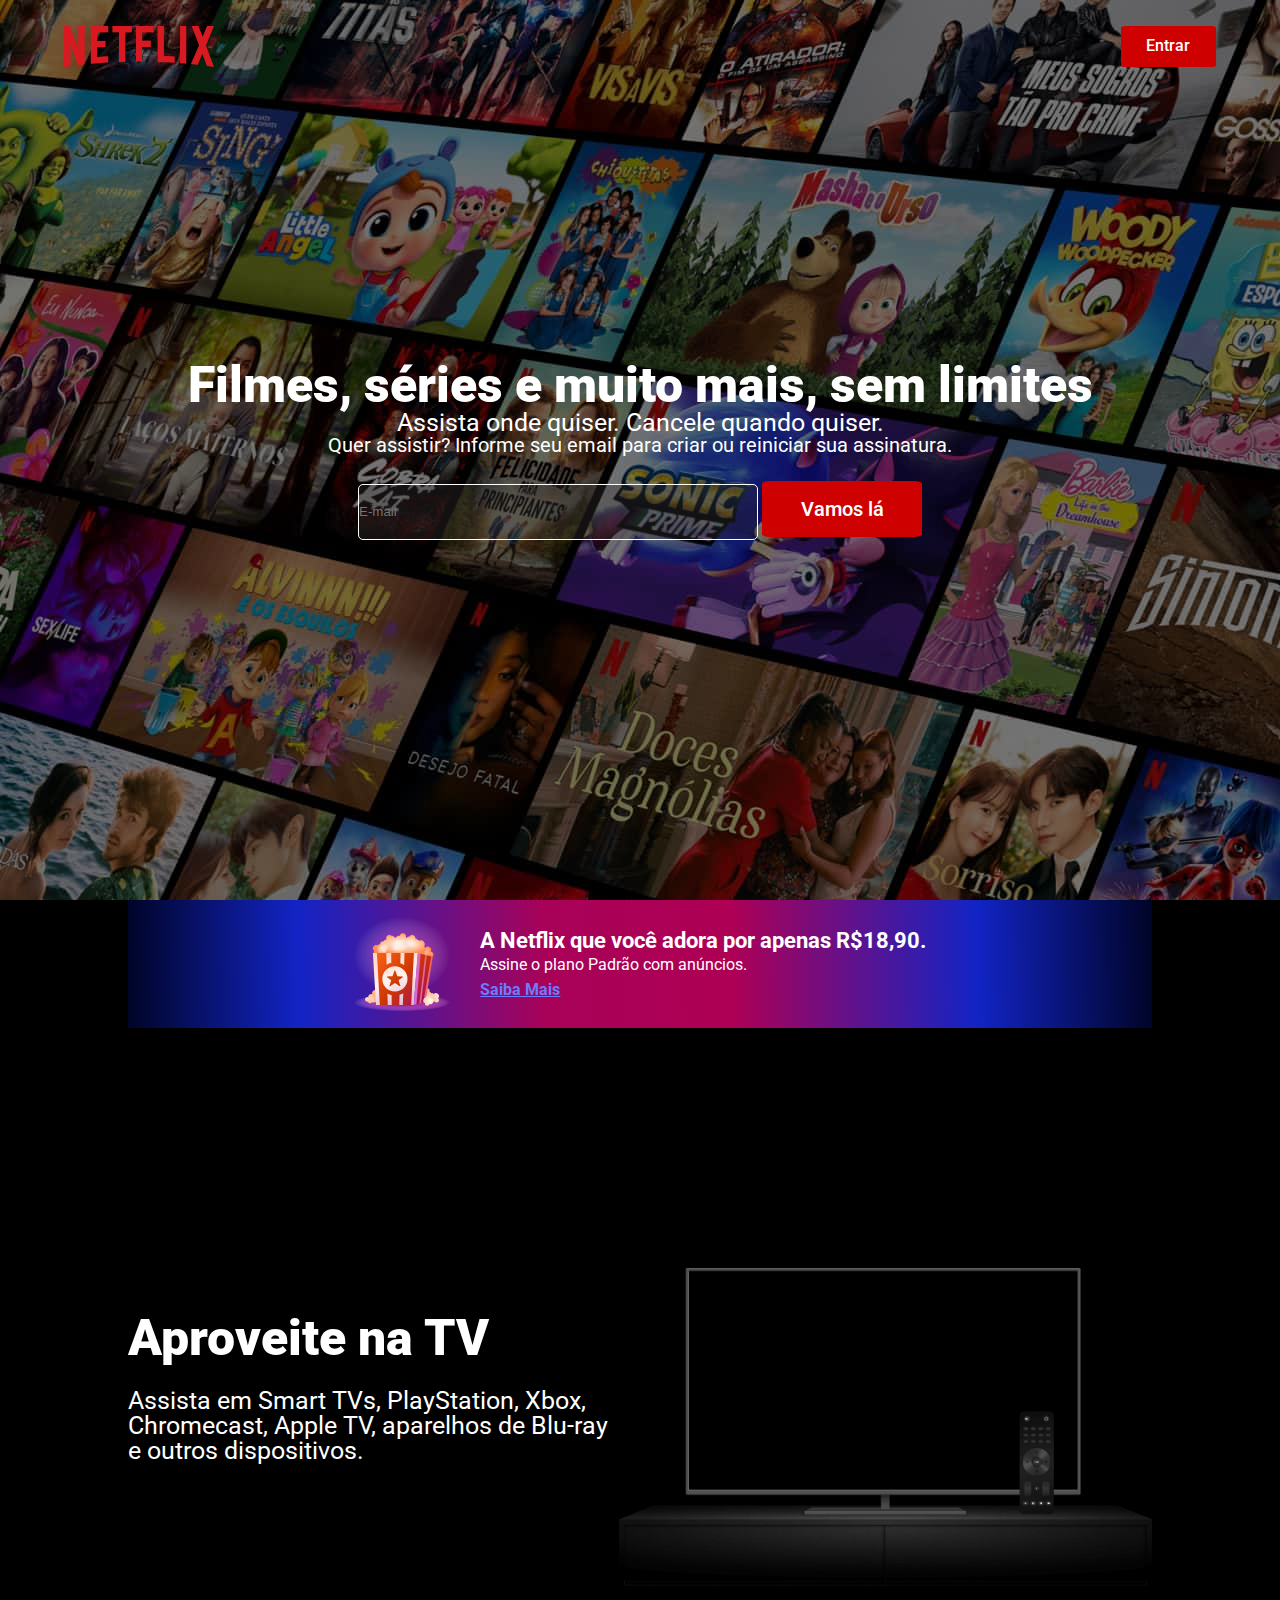
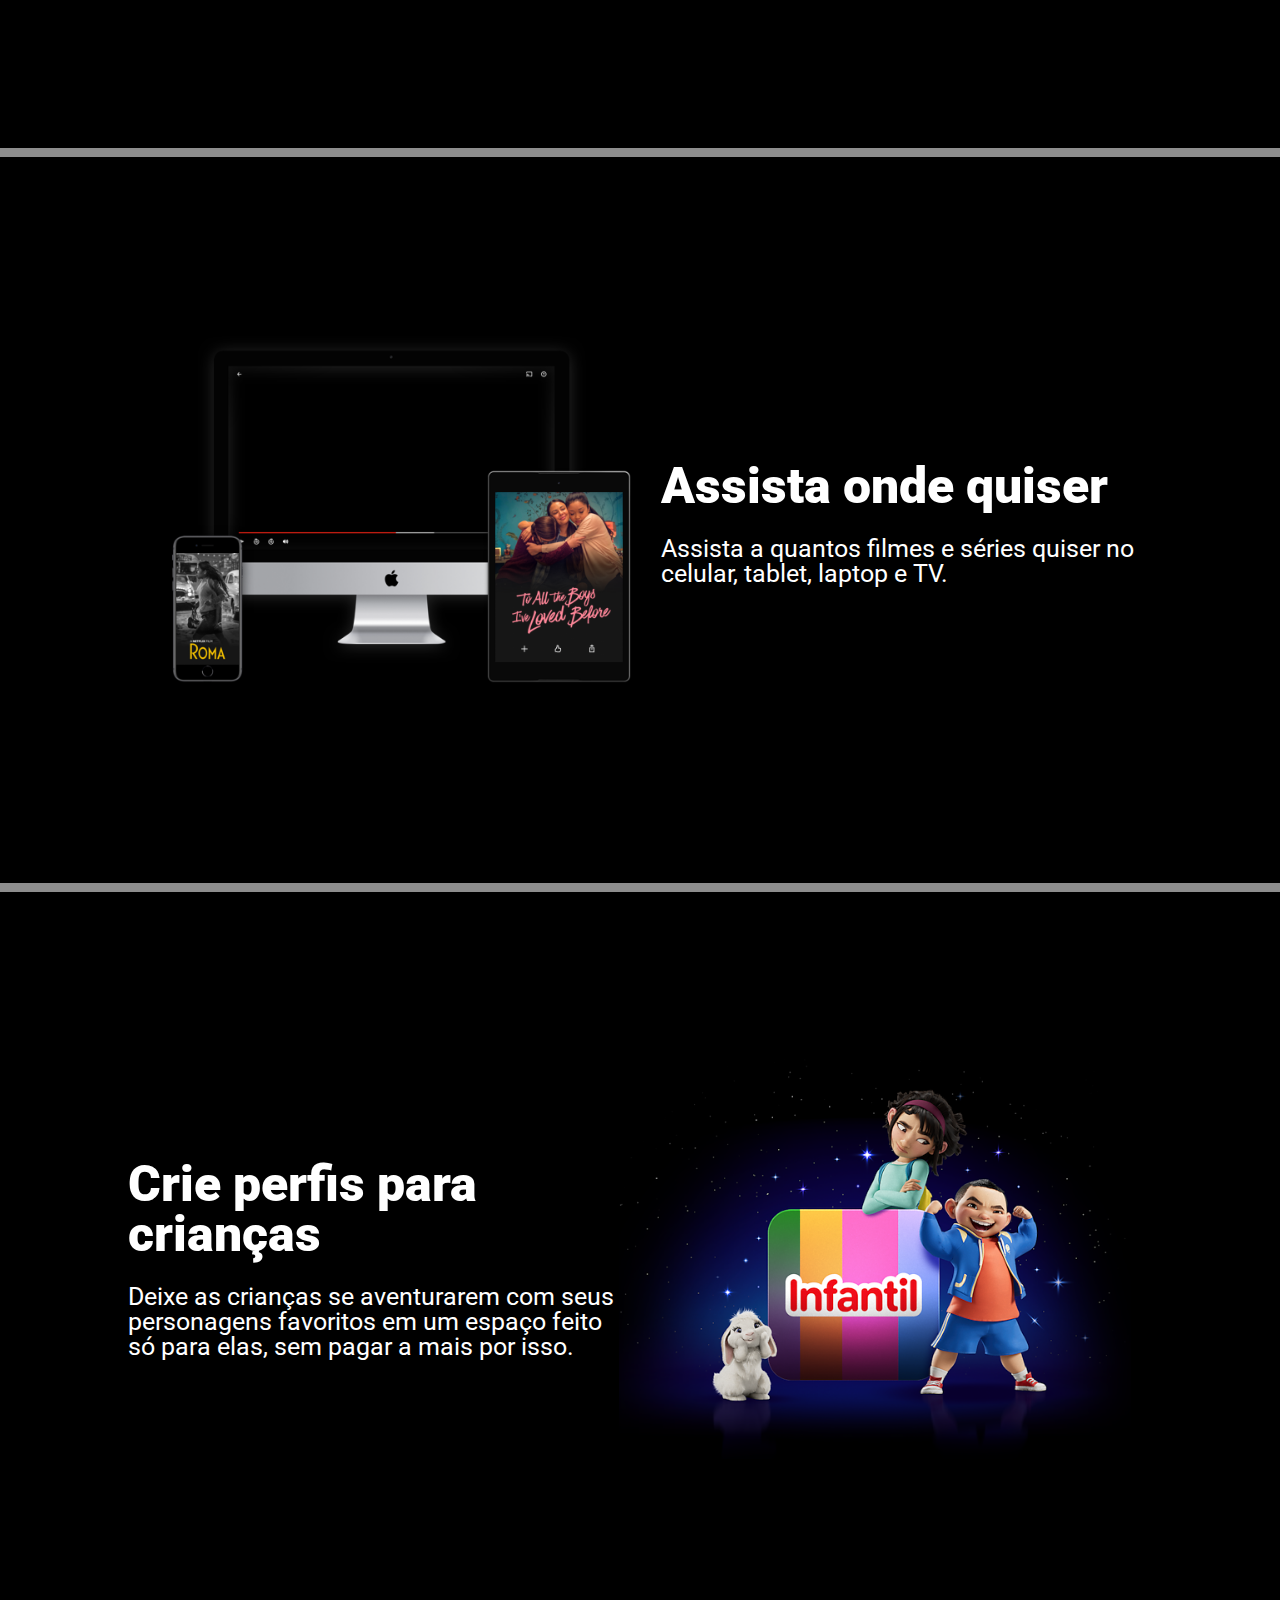
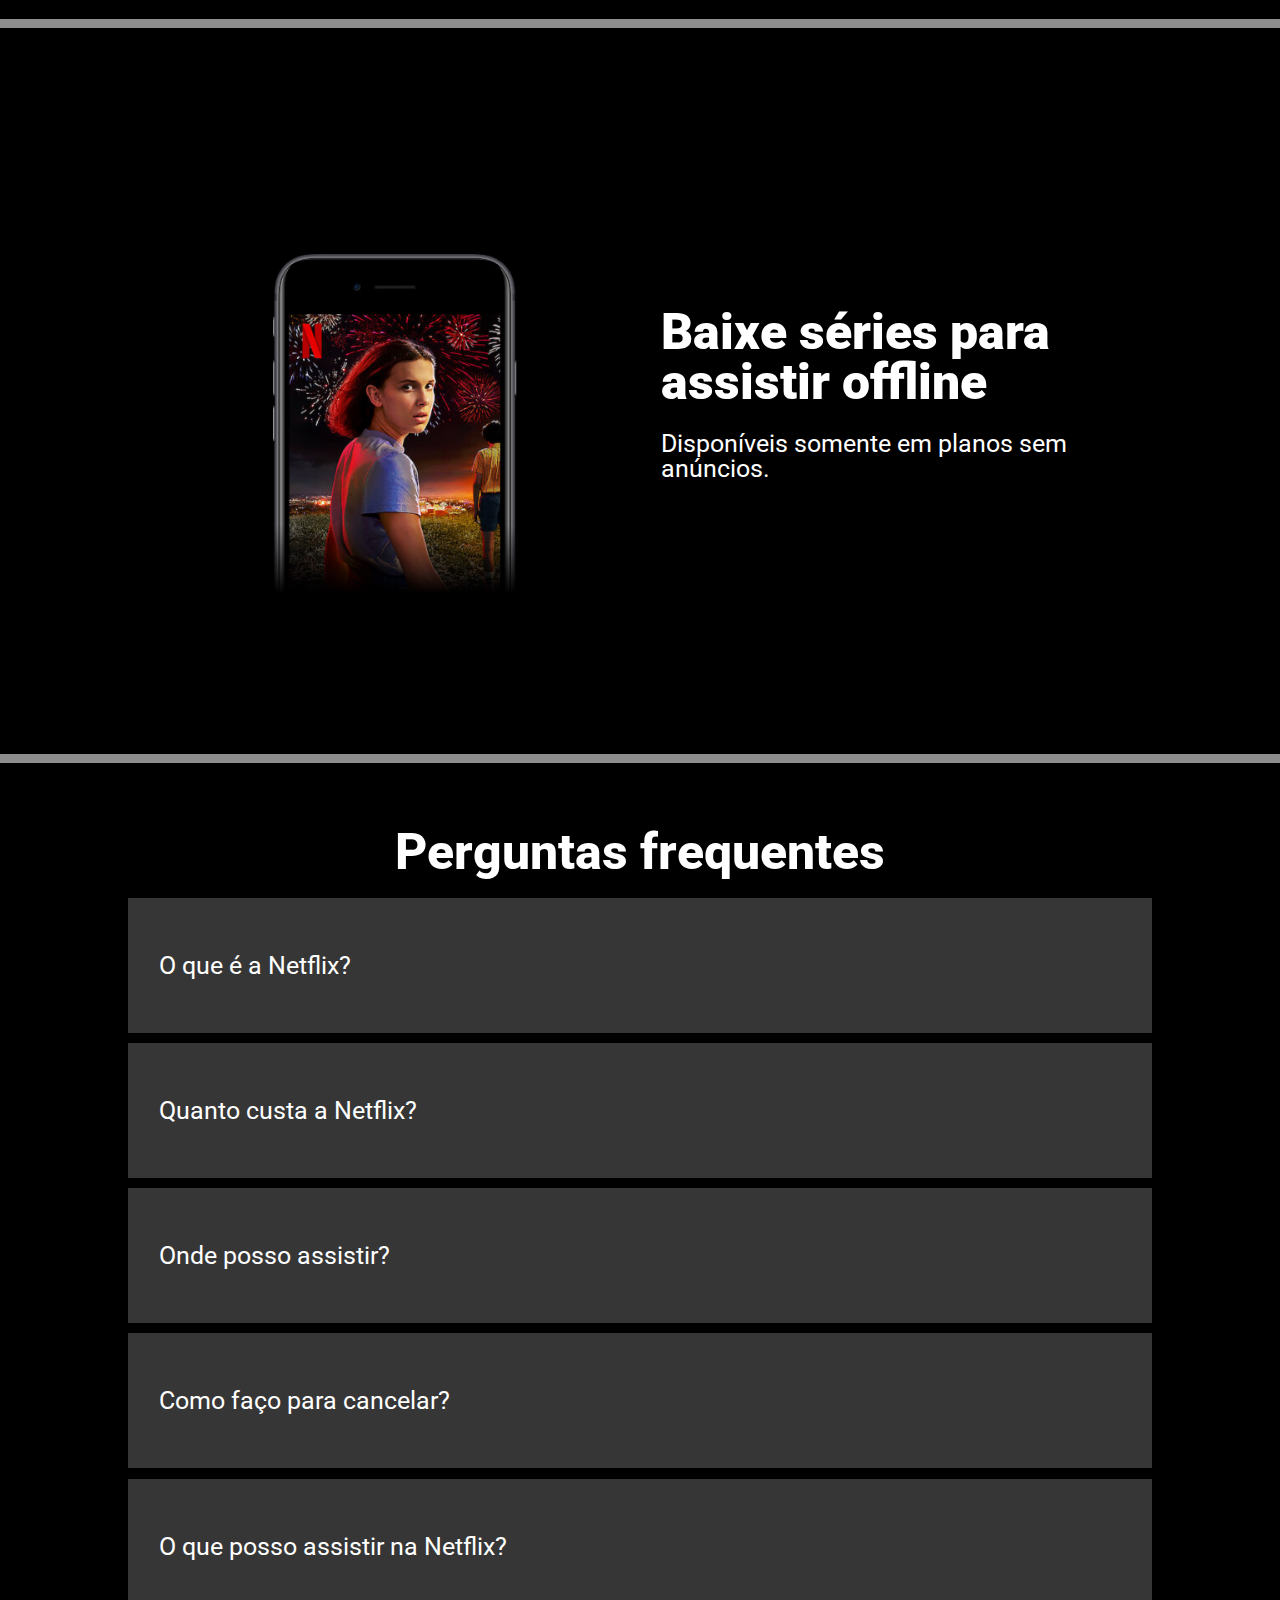
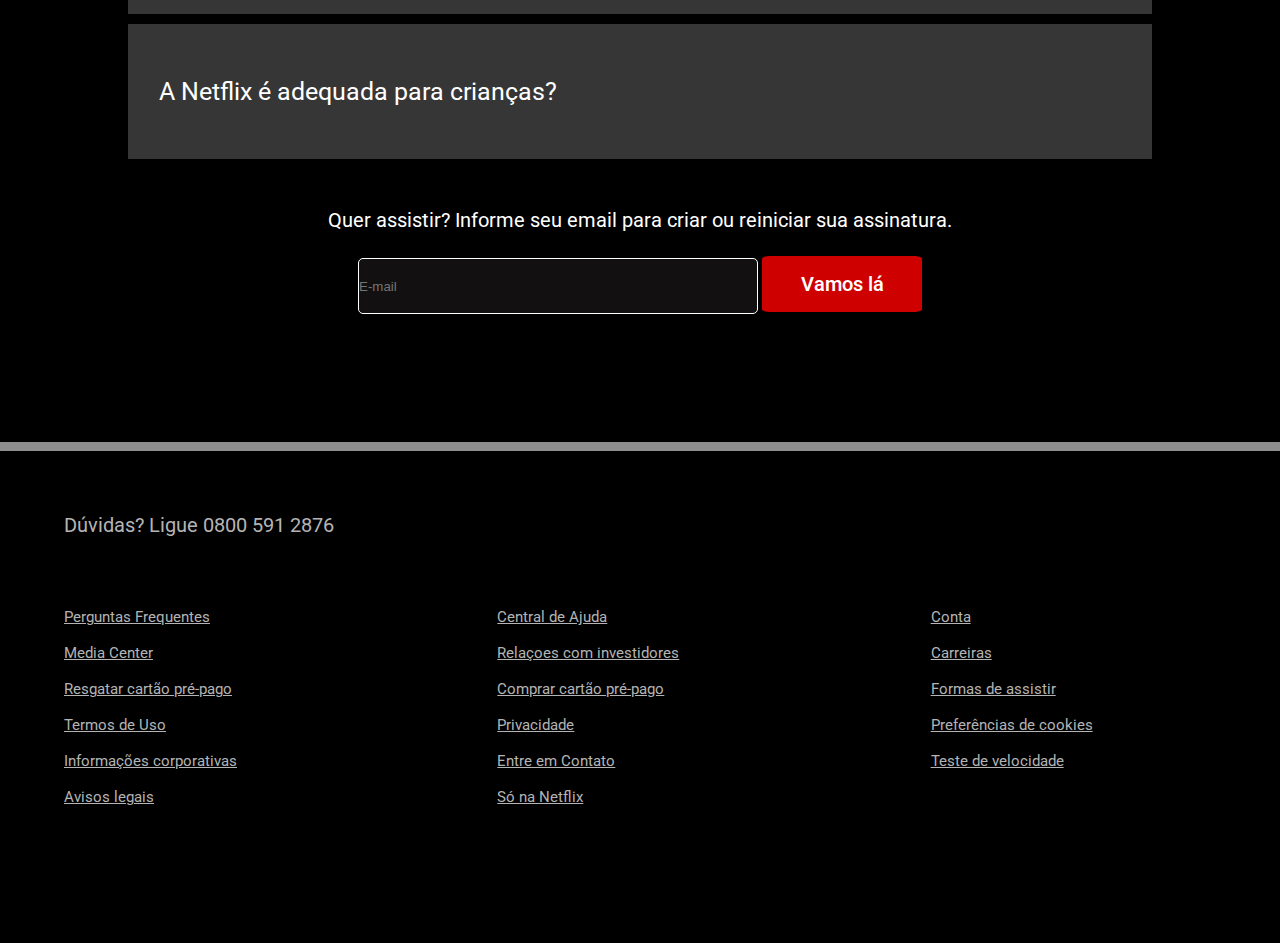
<file: index.html>
<!DOCTYPE html>
<html lang="pt-br">

<head>
    <meta charset="UTF-8">
    <meta name="viewport" content="width=device-width, initial-scale=1.0">
    <link rel="stylesheet" href="styles/styles.css">
    <title>Netflix</title>
</head>

<body>


    <header>
        <div class="nav">
         
            <img class="logo" src="img/netflix.png" alt="Logo da Netflix">
            <a class="entrar" href="/pages/login.html">Entrar</a>
        </div>
    </header>

    <div class="teste">

        <section class="principal">
            <div class="principal-capa"></div>
                <div class="principal-conteudo">
                    <h1 class="principal-titulo">Filmes, séries e muito mais, sem limites</h1>
                    <h3 class="principal-subtitulo">Assista onde quiser. Cancele quando quiser.</h3>
                    <p class="principal-texto">Quer assistir? Informe seu email para criar ou reiniciar sua assinatura.</p>
                    <div class="form" >
                        <input type="search" id="pesquisa" placeholder="E-mail" class="pesquisa-principal">
                        <label for="pesquisa">
                            <button class="bnt-principal">Vamos lá</button>
                        </label>
                    </div>
                </div>
            
        </section>

        <section class="box-container">
            <div class="box">
                <svg width="96" height="96" fill="none">
                <path d="M48 95.213c26.51 0 48-3.875 48-8.656 0-4.78-21.49-8.655-48-8.655S0 81.777 0 86.557c0 4.78 21.49 8.656 48 8.656Z" fill="url(#a)"></path><path d="M48 77.115c26.51 0 48-17.087 48-38.164C96 17.873 74.51.787 48 .787S0 17.874 0 38.95s21.49 38.164 48 38.164Z" fill="url(#b)"></path><path fill-rule="evenodd" clip-rule="evenodd" d="M75.376 75.624a2.36 2.36 0 1 0-2.817 1.408c-.062.157-.107.32-.134.486a3.15 3.15 0 0 0-1.161 4.298 3.146 3.146 0 0 0 4.297 1.161 3.148 3.148 0 0 0 4.927 2.228 2.36 2.36 0 1 0 3.662-2.809 3.148 3.148 0 0 0-4.448-4.447 2.355 2.355 0 0 0-2.67-.669 2.365 2.365 0 0 0-1.656-1.656Zm-50.983 1.49c0 .31-.044.619-.134.915a4.328 4.328 0 1 1-3.256 7.922 2.743 2.743 0 0 1-1.724.606c-.477.001-.946-.123-1.36-.358a1.966 1.966 0 0 1-3.74-.569 2.36 2.36 0 1 1-.013-4.445 3.148 3.148 0 0 1 4.07-3.145 3.148 3.148 0 1 1 6.157-.925Z" fill="url(#c)"></path><path fill-rule="evenodd" clip-rule="evenodd" d="M51.934 20.459c0 .388-.07.76-.198 1.102.234.114.452.256.65.422a3.146 3.146 0 0 1 3.102-1.498 3.147 3.147 0 0 1 5.888 1.646 3.154 3.154 0 0 1 1.953 1.498c.783.095 1.501.48 2.013 1.078a3.935 3.935 0 0 1 4.868 5.726c.559.375.983.918 1.212 1.552a3.148 3.148 0 0 1 5.26 3.445 3.147 3.147 0 1 1-3.08 4.701H24.392v-1.208a3.148 3.148 0 0 1-4.346-4.217 3.148 3.148 0 0 1 3.478-5.215 3.142 3.142 0 0 1 2.442-1.164 3.147 3.147 0 0 1 3.554-3.122 3.147 3.147 0 0 1 3.18-1.568 3.147 3.147 0 0 1 4.803-3.954 3.15 3.15 0 0 1 3.238 2.094c.41-.276.88-.45 1.371-.51a3.147 3.147 0 0 1 3.597-1.478 3.148 3.148 0 0 1 6.224.67Z" fill="url(#d)"></path><path opacity="0.6" d="M46.033 36.984a7.475 7.475 0 1 0 0-14.951 7.475 7.475 0 0 0 0 14.95Z" fill="url(#e)"></path><path opacity="0.6" d="M43.672 32.262a5.115 5.115 0 1 0 0-10.23 5.115 5.115 0 0 0 0 10.23Z" fill="url(#f)"></path><path opacity="0.6" d="M42.098 36.197a5.115 5.115 0 1 0 0-10.23 5.115 5.115 0 0 0 0 10.23Z" fill="url(#g)"></path><path opacity="0.6" d="M27.148 38.557a5.115 5.115 0 1 0 0-10.23 5.115 5.115 0 0 0 0 10.23Z" fill="url(#h)"></path><path opacity="0.6" d="M30.295 36.197a5.115 5.115 0 1 0 0-10.23 5.115 5.115 0 0 0 0 10.23Z" fill="url(#i)"></path><path opacity="0.6" d="M30.295 37.77a2.754 2.754 0 1 0 0-5.508 2.754 2.754 0 0 0 0 5.508Z" fill="url(#j)"></path><path opacity="0.2" d="M73.574 36.197a2.754 2.754 0 1 0 0-5.508 2.754 2.754 0 0 0 0 5.508Z" fill="url(#k)"></path><path opacity="0.2" d="M76.721 39.344a1.967 1.967 0 1 0 0-3.934 1.967 1.967 0 0 0 0 3.934Z" fill="url(#l)"></path><path opacity="0.3" d="M72.787 40.131a3.541 3.541 0 1 0 0-7.082 3.541 3.541 0 0 0 0 7.082Z" fill="url(#m)"></path><path opacity="0.2" d="M58.623 24.393a2.754 2.754 0 1 0 0-5.508 2.754 2.754 0 0 0 0 5.508Z" fill="url(#n)"></path><path opacity="0.2" d="M48.393 21.246a1.967 1.967 0 1 0 0-3.935 1.967 1.967 0 0 0 0 3.935Z" fill="url(#o)"></path><path opacity="0.2" d="M35.016 23.607a1.967 1.967 0 1 0 0-3.935 1.967 1.967 0 0 0 0 3.935Z" fill="url(#p)"></path><path opacity="0.2" d="M61.77 33.05a5.115 5.115 0 1 0 0-10.23 5.115 5.115 0 0 0 0 10.23Z" fill="url(#q)"></path><path opacity="0.6" d="M57.05 31.475a5.115 5.115 0 1 0 0-10.229 5.115 5.115 0 0 0 0 10.23Z" fill="url(#r)"></path><path opacity="0.2" d="M59.41 33.836a5.115 5.115 0 1 0 0-10.23 5.115 5.115 0 0 0 0 10.23Z" fill="url(#s)"></path><path d="M18.885 36.984h44.853l-3.935 51.934h-37.77l-3.148-51.934Z" fill="url(#t)"></path><path d="m71.607 85.77-11.804 3.148 3.935-51.934 14.95 3.934-7.081 44.852Z" fill="url(#u)"></path><path fill-rule="evenodd" clip-rule="evenodd" d="m46.33 47.333.254-10.35h-9.388l.104 9.84a16.418 16.418 0 0 0-4.664 1.825l-.327-11.664h-9.407l2.927 51.934h7.943l-.317-11.22a16.431 16.431 0 0 0 4.187 1.453l.105 9.767h7.558l.25-10.101a16.449 16.449 0 0 0 3.675-1.58l-.37 11.681h8.321l2.741-51.934h-9.417l-.388 12.237a16.47 16.47 0 0 0-3.788-1.888Zm16.078 40.89 2.95-.786 5.845-48.488-4.501-1.186-4.294 50.46Zm4.63-1.234 2.317-.618 7.838-45.846-4.375-1.152-5.78 47.616ZM53.507 62.95c0 6.953-5.636 12.59-12.59 12.59s-12.59-5.636-12.59-12.59 5.636-12.59 12.59-12.59 12.59 5.636 12.59 12.59Zm-7.172 6.795L44.64 64.26l4.108-3.047a.39.39 0 0 0-.2-.702 93.591 93.591 0 0 0-5.184-.274l-2.076-5.712a.394.394 0 0 0-.74 0l-2.076 5.712c-1.76.044-3.49.137-5.185.274a.39.39 0 0 0-.198.702l4.107 3.046-1.696 5.485a.394.394 0 0 0 .598.442l4.82-3.281 4.82 3.281a.394.394 0 0 0 .599-.441h-.001Z" fill="url(#v)"></path><path opacity="0.4" d="M16.918 82.623a1.967 1.967 0 1 0 0-3.934 1.967 1.967 0 0 0 0 3.934Z" fill="url(#w)"></path><path opacity="0.4" d="M13.77 84.984a1.967 1.967 0 1 0 0-3.935 1.967 1.967 0 0 0 0 3.935Z" fill="url(#x)"></path><path opacity="0.4" d="M16.131 84.984a1.967 1.967 0 1 0 0-3.935 1.967 1.967 0 0 0 0 3.935Z" fill="url(#y)"></path><path opacity="0.4" d="M19.279 86.557a1.967 1.967 0 1 0 0-3.934 1.967 1.967 0 0 0 0 3.934Z" fill="url(#z)"></path><path opacity="0.4" d="M82.23 85.77a1.967 1.967 0 1 0 0-3.934 1.967 1.967 0 0 0 0 3.934Z" fill="url(#A)"></path><path opacity="0.4" d="M81.836 82.623a2.36 2.36 0 1 0 0-4.721 2.36 2.36 0 0 0 0 4.721Z" fill="url(#B)"></path><path opacity="0.4" d="M77.902 82.623a2.36 2.36 0 1 0 0-4.721 2.36 2.36 0 0 0 0 4.721Z" fill="url(#C)"></path><path opacity="0.4" d="M75.147 81.836a2.754 2.754 0 1 0 0-5.508 2.754 2.754 0 0 0 0 5.508Z" fill="url(#D)"></path><path opacity="0.4" d="M18.492 84.984a2.754 2.754 0 1 0 0-5.509 2.754 2.754 0 0 0 0 5.509Z" fill="url(#E)"></path><path fill-rule="evenodd" clip-rule="evenodd" d="M73.967 79.475a2.361 2.361 0 0 1 2.36 2.361 3.148 3.148 0 1 1-.88 6.17 2.36 2.36 0 0 1-4.613-.92 2.755 2.755 0 0 1 .773-5.222v-.028a2.36 2.36 0 0 1 2.36-2.36Z" fill="url(#F)"></path><defs><radialGradient id="a" cx="0" cy="0" r="1" gradientUnits="userSpaceOnUse" gradientTransform="matrix(0 -8.70201 48.2567 0 48 86.604)"><stop offset="0.286" stop-color="#7D2889"></stop><stop offset="0.724" stop-color="#FF66D9" stop-opacity="0.41"></stop><stop offset="1" stop-color="#fff" stop-opacity="0"></stop></radialGradient><radialGradient id="b" cx="0" cy="0" r="1" gradientUnits="userSpaceOnUse" gradientTransform="matrix(0 -38.3681 48.2567 0 48 39.155)"><stop stop-color="#FFCA45"></stop><stop offset="0.453" stop-color="#FF66D9" stop-opacity="0.36"></stop><stop offset="1" stop-color="#fff" stop-opacity="0"></stop></radialGradient><radialGradient id="c" cx="0" cy="0" r="1" gradientUnits="userSpaceOnUse" gradientTransform="rotate(180 23.41 39.738) scale(37.7705)"><stop offset="0.432" stop-color="#FF8B54"></stop><stop offset="0.76" stop-color="#FFBB8D"></stop><stop offset="1" stop-color="#F9DDD1"></stop></radialGradient><radialGradient id="d" cx="0" cy="0" r="1" gradientUnits="userSpaceOnUse" gradientTransform="matrix(0 -10.623 28.257 0 47.607 27.934)"><stop offset="0.302" stop-color="#F9DDD1"></stop><stop offset="0.674" stop-color="#FFBB8D"></stop><stop offset="1" stop-color="#FF8B54"></stop></radialGradient><radialGradient id="e" cx="0" cy="0" r="1" gradientUnits="userSpaceOnUse" gradientTransform="rotate(90 8.042 37.99) scale(7.03568)"><stop offset="0.375" stop-color="#FFF4EB"></stop><stop offset="1" stop-color="#FFF3EB" stop-opacity="0"></stop></radialGradient><radialGradient id="f" cx="0" cy="0" r="1" gradientUnits="userSpaceOnUse" gradientTransform="rotate(90 8.112 35.56) scale(4.81389)"><stop offset="0.375" stop-color="#FFF4EB"></stop><stop offset="1" stop-color="#FFF3EB" stop-opacity="0"></stop></radialGradient><radialGradient id="g" cx="0" cy="0" r="1" gradientUnits="userSpaceOnUse" gradientTransform="rotate(90 5.358 36.74) scale(4.81389)"><stop offset="0.375" stop-color="#FFF4EB"></stop><stop offset="1" stop-color="#FFF3EB" stop-opacity="0"></stop></radialGradient><radialGradient id="h" cx="0" cy="0" r="1" gradientUnits="userSpaceOnUse" gradientTransform="rotate(90 -3.298 30.445) scale(4.81389)"><stop offset="0.375" stop-color="#FFF4EB"></stop><stop offset="1" stop-color="#FFF3EB" stop-opacity="0"></stop></radialGradient><radialGradient id="i" cx="0" cy="0" r="1" gradientUnits="userSpaceOnUse" gradientTransform="rotate(90 -.544 30.839) scale(4.81389)"><stop offset="0.375" stop-color="#FFF4EB"></stop><stop offset="1" stop-color="#FFF3EB" stop-opacity="0"></stop></radialGradient><radialGradient id="j" cx="0" cy="0" r="1" gradientUnits="userSpaceOnUse" gradientTransform="rotate(90 -2.442 32.737) scale(2.59209)"><stop offset="0.375" stop-color="#FFF4EB"></stop><stop offset="1" stop-color="#FFF3EB" stop-opacity="0"></stop></radialGradient><radialGradient id="k" cx="0" cy="0" r="1" gradientUnits="userSpaceOnUse" gradientTransform="rotate(90 19.985 53.59) scale(2.59209)"><stop offset="0.375" stop-color="#FFF4EB"></stop><stop offset="1" stop-color="#FFF3EB" stop-opacity="0"></stop></radialGradient><radialGradient id="l" cx="0" cy="0" r="1" gradientUnits="userSpaceOnUse" gradientTransform="rotate(90 19.614 57.107) scale(1.85149)"><stop offset="0.375" stop-color="#FFF4EB"></stop><stop offset="1" stop-color="#FFF3EB" stop-opacity="0"></stop></radialGradient><radialGradient id="m" cx="0" cy="0" r="1" gradientUnits="userSpaceOnUse" gradientTransform="rotate(90 17.994 54.792) scale(3.33269)"><stop offset="0.375" stop-color="#FFF4EB"></stop><stop offset="1" stop-color="#FFF3EB" stop-opacity="0"></stop></radialGradient><radialGradient id="n" cx="0" cy="0" r="1" gradientUnits="userSpaceOnUse" gradientTransform="rotate(90 18.41 40.212) scale(2.59209)"><stop offset="0.375" stop-color="#FFF4EB"></stop><stop offset="1" stop-color="#FFF3EB" stop-opacity="0"></stop></radialGradient><radialGradient id="o" cx="0" cy="0" r="1" gradientUnits="userSpaceOnUse" gradientTransform="rotate(90 14.5 33.894) scale(1.8515)"><stop offset="0.375" stop-color="#FFF4EB"></stop><stop offset="1" stop-color="#FFF3EB" stop-opacity="0"></stop></radialGradient><radialGradient id="p" cx="0" cy="0" r="1" gradientUnits="userSpaceOnUse" gradientTransform="rotate(90 6.63 28.386) scale(1.85149)"><stop offset="0.375" stop-color="#FFF4EB"></stop><stop offset="1" stop-color="#FFF3EB" stop-opacity="0"></stop></radialGradient><radialGradient id="q" cx="0" cy="0" r="1" gradientUnits="userSpaceOnUse" gradientTransform="rotate(90 16.768 45.003) scale(4.81389)"><stop offset="0.375" stop-color="#FFF4EB"></stop><stop offset="1" stop-color="#FFF3EB" stop-opacity="0"></stop></radialGradient><radialGradient id="r" cx="0" cy="0" r="1" gradientUnits="userSpaceOnUse" gradientTransform="rotate(90 15.194 41.855) scale(4.81389)"><stop offset="0.375" stop-color="#FFF4EB"></stop><stop offset="1" stop-color="#FFF3EB" stop-opacity="0"></stop></radialGradient><radialGradient id="s" cx="0" cy="0" r="1" gradientUnits="userSpaceOnUse" gradientTransform="rotate(90 15.194 44.216) scale(4.81389)"><stop offset="0.375" stop-color="#FFF4EB"></stop><stop offset="1" stop-color="#FFF3EB" stop-opacity="0"></stop></radialGradient><radialGradient id="w" cx="0" cy="0" r="1" gradientUnits="userSpaceOnUse" gradientTransform="rotate(90 -31.927 48.845) scale(1.8515)"><stop offset="0.375" stop-color="#F9DDD1"></stop><stop offset="1" stop-color="#FFF3EB" stop-opacity="0"></stop></radialGradient><radialGradient id="x" cx="0" cy="0" r="1" gradientUnits="userSpaceOnUse" gradientTransform="rotate(90 -34.681 48.452) scale(1.8515)"><stop offset="0.375" stop-color="#F9DDD1"></stop><stop offset="1" stop-color="#FFF3EB" stop-opacity="0"></stop></radialGradient><radialGradient id="y" cx="0" cy="0" r="1" gradientUnits="userSpaceOnUse" gradientTransform="rotate(90 -33.5 49.632) scale(1.8515)"><stop offset="0.375" stop-color="#F9DDD1"></stop><stop offset="1" stop-color="#FFF3EB" stop-opacity="0"></stop></radialGradient><radialGradient id="z" cx="0" cy="0" r="1" gradientUnits="userSpaceOnUse" gradientTransform="rotate(90 -32.714 51.993) scale(1.85149)"><stop offset="0.375" stop-color="#F9DDD1"></stop><stop offset="1" stop-color="#FFF3EB" stop-opacity="0"></stop></radialGradient><radialGradient id="A" cx="0" cy="0" r="1" gradientUnits="userSpaceOnUse" gradientTransform="rotate(90 -.845 83.075) scale(1.85149)"><stop offset="0.375" stop-color="#F9DDD1"></stop><stop offset="1" stop-color="#FFF3EB" stop-opacity="0"></stop></radialGradient><radialGradient id="B" cx="0" cy="0" r="1" gradientUnits="userSpaceOnUse" gradientTransform="rotate(90 .718 81.118) scale(2.2218)"><stop offset="0.375" stop-color="#F9DDD1"></stop><stop offset="1" stop-color="#FFF3EB" stop-opacity="0"></stop></radialGradient><radialGradient id="C" cx="0" cy="0" r="1" gradientUnits="userSpaceOnUse" gradientTransform="rotate(90 -1.25 79.151) scale(2.2218)"><stop offset="0.375" stop-color="#F9DDD1"></stop><stop offset="1" stop-color="#FFF3EB" stop-opacity="0"></stop></radialGradient><radialGradient id="D" cx="0" cy="0" r="1" gradientUnits="userSpaceOnUse" gradientTransform="rotate(90 -2.048 77.196) scale(2.5921)"><stop offset="0.375" stop-color="#F9DDD1"></stop><stop offset="1" stop-color="#FFF3EB" stop-opacity="0"></stop></radialGradient><radialGradient id="E" cx="0" cy="0" r="1" gradientUnits="userSpaceOnUse" gradientTransform="rotate(90 -31.95 50.442) scale(2.5921)"><stop offset="0.375" stop-color="#F9DDD1"></stop><stop offset="1" stop-color="#FFF3EB" stop-opacity="0"></stop></radialGradient><radialGradient id="F" cx="0" cy="0" r="1" gradientUnits="userSpaceOnUse" gradientTransform="rotate(111.038 9.116 68.506) scale(5.48002)"><stop stop-color="#FDF7F2"></stop><stop offset="1" stop-color="#FFD8BD"></stop></radialGradient><linearGradient id="t" x1="59.803" y1="88.918" x2="33.764" y2="21.046" gradientUnits="userSpaceOnUse"><stop stop-color="#E0B1CC"></stop><stop offset="0.431" stop-color="#FFF1F1"></stop><stop offset="1" stop-color="#FFC9A5"></stop></linearGradient><linearGradient id="u" x1="59.803" y1="53.115" x2="83.41" y2="53.115" gradientUnits="userSpaceOnUse"><stop stop-color="#D16AE9"></stop><stop offset="1" stop-color="#FF661D"></stop></linearGradient><linearGradient id="v" x1="18.111" y1="36.984" x2="75.136" y2="85.621" gradientUnits="userSpaceOnUse"><stop stop-color="#FF661D"></stop><stop offset="0.5" stop-color="#CE3A00"></stop><stop offset="1" stop-color="#A60A5E"></stop></linearGradient></defs></svg>
                <div class="box-item">
                    <h3 class="box-titulo">A Netflix que você adora por apenas R$18,90.</h3>
                    <p class="box-texto">Assine o plano Padrão com anúncios.</p>
                    <a class="box-link" href="#">Saiba Mais</a>
                </div>
            </div>
        </section>


        <section class="televisao">
            <div class="dispositivo">
                <h1 class="titulo">Aproveite na TV</h1>
                <p class="texto">Assista em Smart TVs, PlayStation, Xbox, Chromecast,
                    Apple TV, aparelhos de Blu-ray e outros dispositivos.</p>
            </div>
            <img class="img-dispositivo" src="img/tv.png" alt="Televisão">
        </section>
        <div class="divisao"></div>
        <section class="computador">
            <div class="dispositivo">
                <h1 class="titulo">Assista onde quiser</h1>
                <p class="texto">Assista a quantos filmes e séries quiser no celular, tablet, laptop e TV.</p>
            </div>

            <img class="img-dispositivo" src="img/computador.png" alt="Computador">
        </section>
        <div class="divisao"></div>
        <section class="criancas">
            <div class="dispositivo">
                <h1 class="titulo">Crie perfis para crianças</h1>
                <p class="texto">Deixe as crianças se aventurarem com seus personagens
                    favoritos em um espaço feito só para elas, sem pagar a mais por isso.</p>
            </div>

            <img class="img-dispositivo" src="img/infantil.png" alt="Desenho animado">
        </section>
        <div class="divisao"></div>
        <section class="celular">
            <div class="dispositivo">
                <h1 class="titulo">Baixe séries para assistir offline</h1>
                <p class="texto">Disponíveis somente em planos sem anúncios.</p>
            </div>
            <img class="img-dispositivo" src="img/mobile.jpg" alt="Celular">
        </section>

        <div class="divisao"></div>


        <section class="faq">
            <h1 class="titulo-faq">Perguntas frequentes</h1>
            <details>
                <summary class="faq-titulo">O que é a Netflix?</summary>
                <div class="summary-open">
                    <p class="texto-faq">A Netflix é um serviço de streaming que oferece uma ampla variedade de séries,
                        filmes e documentários premiados em milhares de aparelhos conectados à internet.
                    </p>
                    <p class="texto-faq">Você pode assistir a quantos filmes e séries quiser, quando e onde quiser –
                        tudo por
                        um preço mensal acessível. Aqui você sempre encontra novidades. A cada semana, adicionamos
                        novas séries e filmes.</p>
                </div>
            </details>
            <details>
                <summary class="faq-titulo">Quanto custa a Netflix?</summary>
                <div class="summary-open">
                    <p class="texto-faq">Assista à Netflix no seu celular, tablet, Smart TV, notebook ou aparelho de
                        streaming por uma taxa
                        mensal única. Os planos variam de R$18,90 a R$55,90 por mês. Sem contrato nem taxas extras.</p>
                </div>
            </details>
            <details>
                <summary class="faq-titulo">Onde posso assistir?</summary>
                <div class="summary-open">
                    <p class="texto-faq">Assista onde quiser, quando quiser. Faça login com sua conta Netflix em
                        netflix.com para começar a
                        assistir no computador ou em qualquer aparelho conectado à Internet compatível com o aplicativo
                        Netflix,
                        como Smart TVs, smartphones, tablets, aparelhos de streaming e videogames.
                    </p>
                    <p class="texto-faq">Você também pode baixar a sua série favorita com o aplicativo Netflix para iOS,
                        Android ou Windows 10.
                        Use downloads para levar a Netflix para onde quiser sem precisar de conexão com a Internet. Leve
                        a Netflix
                        com você para qualquer lugar.</p>
                </div>
            </details>
            <details>
                <summary class="faq-titulo">Como faço para cancelar?</summary>
                <div class="summary-open">
                    <p class="texto-faq">A Netflix é flexível. Não há contratos nem compromissos. Você pode cancelar a
                        sua conta na internet com apenas
                        dois cliques. Não há taxa de cancelamento – você pode começar ou encerrar a sua assinatura a
                        qualquer momento.</p>
                </div>
            </details>
            <details>
                <summary class="faq-titulo">O que posso assistir na Netflix?</summary>
                <div class="summary-open">
                    <p class="texto-faq">A Netflix tem um grande catálogo de filmes, documentários, séries, originais
                        Netflix premiados e muito mais.
                        Assista o quanto quiser, quando quiser.</p>
                </div>
            </details>
            <details>
                <summary class="faq-titulo">A Netflix é adequada para crianças?</summary>
                <div class="summary-open">
                    <p class="texto-faq">A experiência infantil da Netflix faz parte da sua assinatura para que as
                        crianças se divirtam em seu próprio
                        espaço com séries e filmes familiares sob a supervisão dos responsáveis.</p>
                    <p class="texto-faq">O recurso de controle parental, incluso nos perfis para crianças e protegido
                        por PIN, permite restringir a
                        classificação etária do conteúdo que as crianças podem ver e bloquear títulos específicos que
                        você não quer
                        que elas assistam.</p>
                </div>
            </details>

            <div class="acessar">
                <h3 class="texto-acessar">Quer assistir? Informe seu email para criar ou reiniciar sua assinatura.</h3>
                <div>
                    <input type="search" id="pesquisa" placeholder="E-mail" class="pesquisa-principal">
                    <label for="pesquisa">
                        <button class="bnt-principal">Vamos lá</button>
                    </label>
                </div>
            </div>
        </section>

        <div class="divisao"></div>

        <footer class="rodape-footer">
            <h3 class="rodape-texto">Dúvidas? Ligue 0800 591 2876</h3>

            <div class="rodape-container">
                <ul class="lista-rodape">
                    <li><a class="rodape-link" href="#">Perguntas Frequentes</a>
                    <li><a class="rodape-link" href="#">Media Center</a></li>
                    <li><a class="rodape-link" href="#">Resgatar cartão pré-pago</a></li>
                    <li><a class="rodape-link" href="#">Termos de Uso</a></li>
                    <li><a class="rodape-link" href="#">Informações corporativas</a></li>
                    <li><a class="rodape-link" href="#">Avisos legais</a></li>
                    <li><a class="rodape-link" href="#">Central de Ajuda</a></li>
                    <li><a class="rodape-link" href="#">Relaçoes com investidores</a></li>
                    <li><a class="rodape-link" href="#">Comprar cartão pré-pago</a></li>
                    <li><a class="rodape-link" href="#">Privacidade</a></li>
                    <li><a class="rodape-link" href="#">Entre em Contato</a></li>
                    <li><a class="rodape-link" href="#">Só na Netflix</a></li>
                    <li><a class="rodape-link" href="#">Conta</a></li>
                    <li><a class="rodape-link" href="#">Carreiras</a></li>
                    <li><a class="rodape-link" href="#">Formas de assistir</a></li>
                    <li><a class="rodape-link" href="#">Preferências de cookies</a></li>
                    <li><a class="rodape-link" href="#">Teste de velocidade</a></li>
                </ul>
            </div>




</body>

</html>
</file>
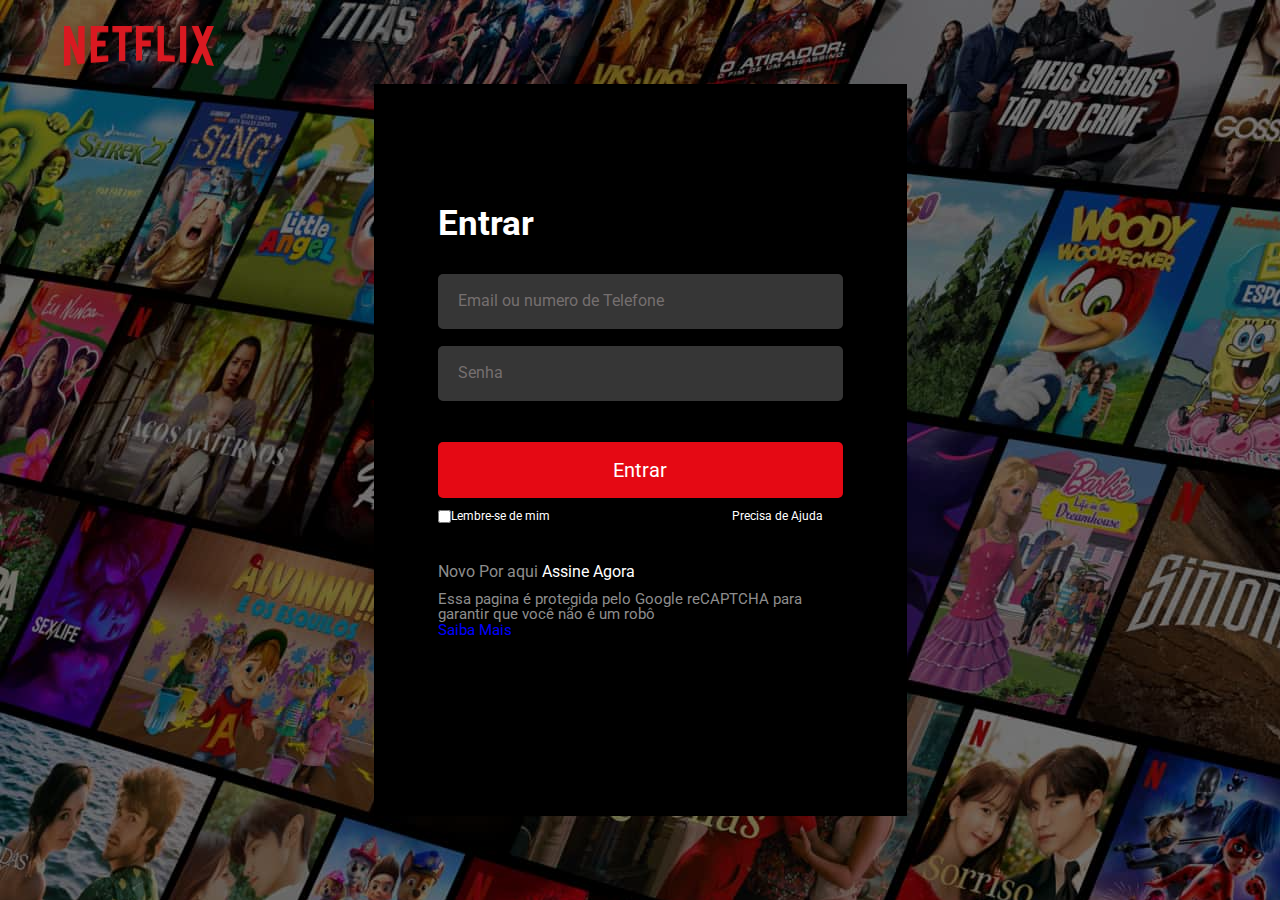
<file: pages/login.html>
<!DOCTYPE html>
<html lang="pt-br">
<head>
    <meta charset="UTF-8">
    <meta name="viewport" content="width=device-width, initial-scale=1.0">
   <link rel="stylesheet" href="/styles/styles.css">
    <title>Login</title>
</head>
<body>
    <header>
        <div class="nav">
            <img class="logo logo-login" src="/img/netflix.png" alt="Logo da Netflix">
        </div>
    </header>
    <main class="principal">
        <div class="principal-capa"></div>
            <div class="box-login">
                
                <h1 class="login-titulo">Entrar</h1>
                <div class="input">
                    <input class="input-login" type="email" name="email" id="email" placeholder="Email ou numero de Telefone">
                    <label for=""></label>
                    <input class="input-login" type="password" name="password" id="password" placeholder="Senha">
                    <button class="btn-login">Entrar</button>
                    <div class="opcoes-login">
                        <input type="checkbox" id="checkbox">
                        <label class="checkbox-login" for="checkbox">Lembre-se de mim</label>
                        <a class="ajuda-login" href="#">Precisa de Ajuda</a>
                    </div>
                </div>
                <div >
                    <p class="new-assinante-texto new-assinante" >Novo Por aqui</p><a class="new-assinante-link new-assinante" href="#">Assine Agora</a>
                    <p class="protecao-texto new-assinante" ">Essa pagina é protegida pelo Google reCAPTCHA para garantir que você não é um robô</p>
                    <a class="protecao-saibamais new-assinante" href="#">Saiba Mais</a>
                </div>
           



        </div>

    </main>
    
</body>
</html>
</file>
<file: styles/styles.css>
@import url("reset.css");
@import url('https://fonts.googleapis.com/css2?family=Inter:wght@300;400;600&family=Roboto:wght@400;900&display=swap');
@import url("sumary.css");
@import url("rodape.css");
@import url("login.css");
@import url("cabecalho.css");

*{
    margin: 0;
    padding: 0;
}

:root{
    --branco-princiapal:#ffffff; 
    --preto-fundo:#000000;
    --cinza-fundo: #8D8D8D;
    --cinza-faq: #363636;
    --netflix-color: #E50914;

    --fonte-principal: 'Roboto', sans-serif;
    

}

body{
 
    background-color: var(--preto-fundo);
}


.principal{
    display: flex;
    flex-direction: column;
    align-items: center;
    justify-content: center;

}

.principal-capa{
    background-image: url("../img/background.jpg");
    opacity: 60%;
    width: 100%;
    height: 100vh;
  

}
.principal-conteudo{
    display: flex;
    flex-direction: column;
    align-items: center;
    justify-content: center;
    position: absolute;
    z-index: 2;

    
}



.principal-titulo{
    color: var(--branco-princiapal);
    font-family: var(--fonte-principal);
    font-weight: 900;
    font-size: 50px;
    
  

  
   
}

.principal-subtitulo{
    color: var(--branco-princiapal);
    font-family: var(--fonte-principal);
    font-weight: none;
    font-size: 25px;
   
}

.principal-texto{
    color: var(--branco-princiapal);
    font-family: var(--fonte-principal);
    font-size: 20px;
    
}

.pesquisa-principal{
    background-color: rgba(55, 49, 49, 0.33);
    width: 25rem;
    height: 3.5rem;

    border: solid 1px var(--branco-princiapal);
    border-radius: 5px;

    margin-top: 5%;
   
}

.bnt-principal{
    background-color: #CF0000;
    color: var(--branco-princiapal);
    width: 10rem;
    height: 3.5rem;

    border: none ;
    border-radius: 5%;

    font-family: var(--fonte-principal);
    font-weight: 550;
    font-size: 20px;

}

#pesquisa.custom-input::placeholder{
    color: var(--branco-princiapal);
    padding-left: 10px;
}

.box-container{
    display: flex;
    flex-direction: column;
    align-items: center;

   
}
.box{
    background: linear-gradient(89deg, #000427 0%, #1224C5 16.67%, rgba(170, 2, 89, 0.99) 40.63%, rgba(176, 0, 85, 0.99) 58.85%, #1224C5 82.81%, #000427 100%);
    width: 80%;
    height: 8rem;

    display: flex;
    
    justify-content:center;
    align-items: center;

    color: var(--branco-princiapal);
    font-family: var(--fonte-principal);
}

.box-titulo{
    font-family: var(--fonte-principal);
    font-weight: bold;
    font-size: 22px;
    color: var(--branco-princiapal);
    margin-bottom: 1%;

}

.box-texto{
    margin-bottom: 2%;
}
.box-link{
    font-family: var(--fonte-principal);
    font-weight: bold;
    color: #6c7bff ;
}

.box-item{
    padding-left: 3%;
}
.divisao{
    background-color: var(--cinza-fundo);
    height: 1vh;
    width: 100%;
    
}
.televisao{
    background-color: var(--preto-fundo);
    height: 80vh;

    display: flex;
    flex-direction: row;
    align-items: center;
    justify-content: center;

    margin-left: 8%;
    margin-right: 8%;
    padding-left: 2%;
    padding-right: 2%;
    
}




.computador{
    background-color: var(--preto-fundo);
    height: 80vh;

    margin-top: 0.5%;
    display: flex;
    flex-direction: row-reverse;
    align-items: center;
    justify-content: center;

    margin-left: 8%;
    margin-right: 8%;
    padding-left: 2%;
    padding-right: 2%;
}

.criancas{
    background-color: var(--preto-fundo);
    height: 80vh;

    margin-top: 0.5%;
    display: flex;
    flex-direction: row;
    align-items: center;
    justify-content: center;

    margin-left: 8%;
    margin-right: 8%;
    padding-left: 2%;
    padding-right: 2%;
}

.celular{
    background-color: var(--preto-fundo);
    height: 80vh;

    margin-top: 0.5%;
    display: flex;
    flex-direction: row-reverse;
    align-items: center;
    justify-content: center;


    margin-left: 8%;
    margin-right: 8%;
    padding-left: 2%;
    padding-right: 2%;
}


.titulo{
    color: var(--branco-princiapal);
    font-family: var(--fonte-principal);
    font-weight: 900;
    font-size: 50px;

    
}

.texto{
    color: var(--branco-princiapal);
    font-family: var(--fonte-principal);
    font-size: 25px;

    margin-top: 5%;


    
}
   

.img-dispositivo{
    max-width: 100%;
    height: 400px;

}


@media (min-width: 320px) and (max-width: 400px){


    
    
    .principal-titulo{
        color: var(--branco-princiapal);
        font-family: var(--fonte-principal);
        font-weight: 900;
        font-size: 30px;
        padding: 0 15% 0 15%;
       
    }

    

    .principal-subtitulo{
        color: var(--branco-princiapal);
        font-family: var(--fonte-principal);
        font-weight: none;
        font-size: 25px;
        padding: 2% 15% 0 15%;
       
    }
    
    .principal-texto{
        color: var(--branco-princiapal);
        font-family: var(--fonte-principal);
        font-size: 20px;
        padding: 2% 15% 0 15%;
        
    }
    
    .pesquisa-principal{
        background-color: rgba(55, 49, 49, 0.33);
        width: 80vw;
        height: 3.5rem;
        
        border: solid 1px var(--branco-princiapal);
        border-radius: 5px;
    }

    .form{
        display: flex;
        flex-direction: column;
        align-items: center;
        justify-content: center;
    }
    
    
    .bnt-principal{
        background-color: #CF0000;
        color: var(--branco-princiapal);
        width: 10rem;
        height: 3.5rem;
    
        border: none ;
        border-radius: 5%;
    
        font-family: var(--fonte-principal);
        font-weight: 550;
        font-size: 20px;

        margin: 5% 0 0 0;
    
    }
    
    #pesquisa.custom-input::placeholder{
        color: var(--branco-princiapal);
        padding-left: 10px;
    }
    
    .box-container{
        display: flex;
        flex-direction: column;
        align-items: center;
    
       
    }
    .box{
        background: linear-gradient(89deg, #000427 0%, #1224C5 16.67%, rgba(170, 2, 89, 0.99) 40.63%, rgba(176, 0, 85, 0.99) 58.85%, #1224C5 82.81%, #000427 100%);
        width: 80%;
        height: 8rem;
    
        display: flex;
        
        justify-content:center;
        align-items: center;
    
        color: var(--branco-princiapal);
        font-family: var(--fonte-principal);
    }
    
    .box-titulo{
        font-family: var(--fonte-principal);
        font-weight: bold;
        font-size: 22px;
        color: var(--branco-princiapal);
        margin-bottom: 1%;
    
    }
    
    .box-texto{
        margin-bottom: 2%;
    }
    .box-link{
        font-family: var(--fonte-principal);
        font-weight: bold;
        color: #6c7bff ;
    }
    
    .box-item{
        padding-left: 3%;
    }
    .divisao{
        background-color: var(--cinza-fundo);
        height: 1vh;
        width: 100%;
        
    }
    .televisao{
        background-color: var(--preto-fundo);
        height: 80vh;
    
        display: flex;
        flex-direction: column;
        align-items: center;
        justify-content: center;
    
        margin-left: 8%;
        margin-right: 8%;
        padding-left: 2%;
        padding-right: 2%;
        
    }
    
    
    
    
    .computador{
        background-color: var(--preto-fundo);
        height: 80vh;
    
        margin-top: 0.5%;
        display: flex;
        flex-direction: column;
        align-items: center;
        justify-content: center;
    
        margin-left: 8%;
        margin-right: 8%;
        padding-left: 2%;
        padding-right: 2%;
    }
    
    .criancas{
        background-color: var(--preto-fundo);
        height: 80vh;
    
        margin-top: 0.5%;
        display: flex;
        flex-direction: column;
        align-items: center;
        justify-content: center;
    
        margin-left: 8%;
        margin-right: 8%;
        padding-left: 2%;
        padding-right: 2%;
    }
    
    .celular{
        background-color: var(--preto-fundo);
        height: 80vh;
    
        margin-top: 0.5%;
        display: flex;
        flex-direction: column;
        align-items: center;
        justify-content: center;
    
    
        margin-left: 8%;
        margin-right: 8%;
        padding-left: 2%;
        padding-right: 2%;
    }
    
    
    .titulo{
        color: var(--branco-princiapal);
        font-family: var(--fonte-principal);
        font-weight: 900;
        font-size: 40px;
    
        
    }
    
    .texto{
        color: var(--branco-princiapal);
        font-family: var(--fonte-principal);
        font-size: 20px;
    
        margin-top: 5%;
    
    
        
    }
       
    
    .img-dispositivo{
        max-width: 100%;
        height: 400px;
    
    }
    
}
</file>
